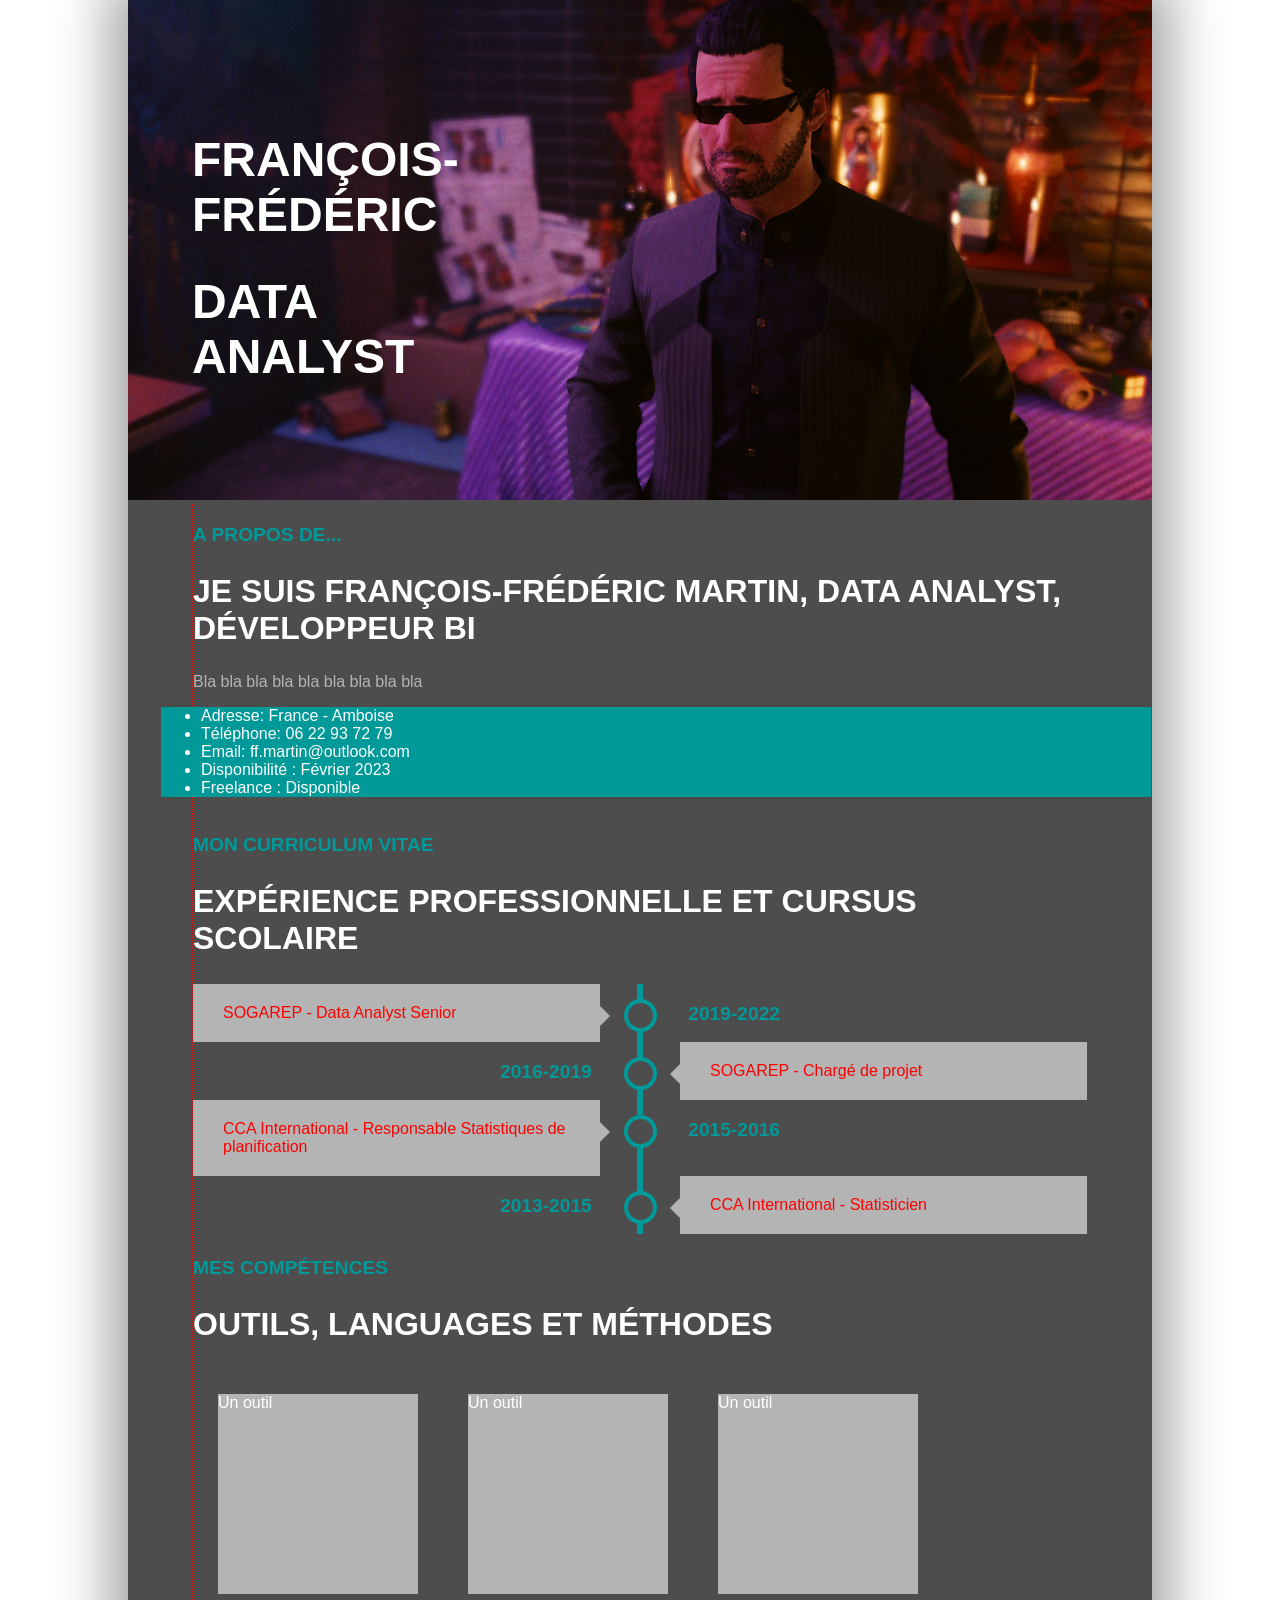
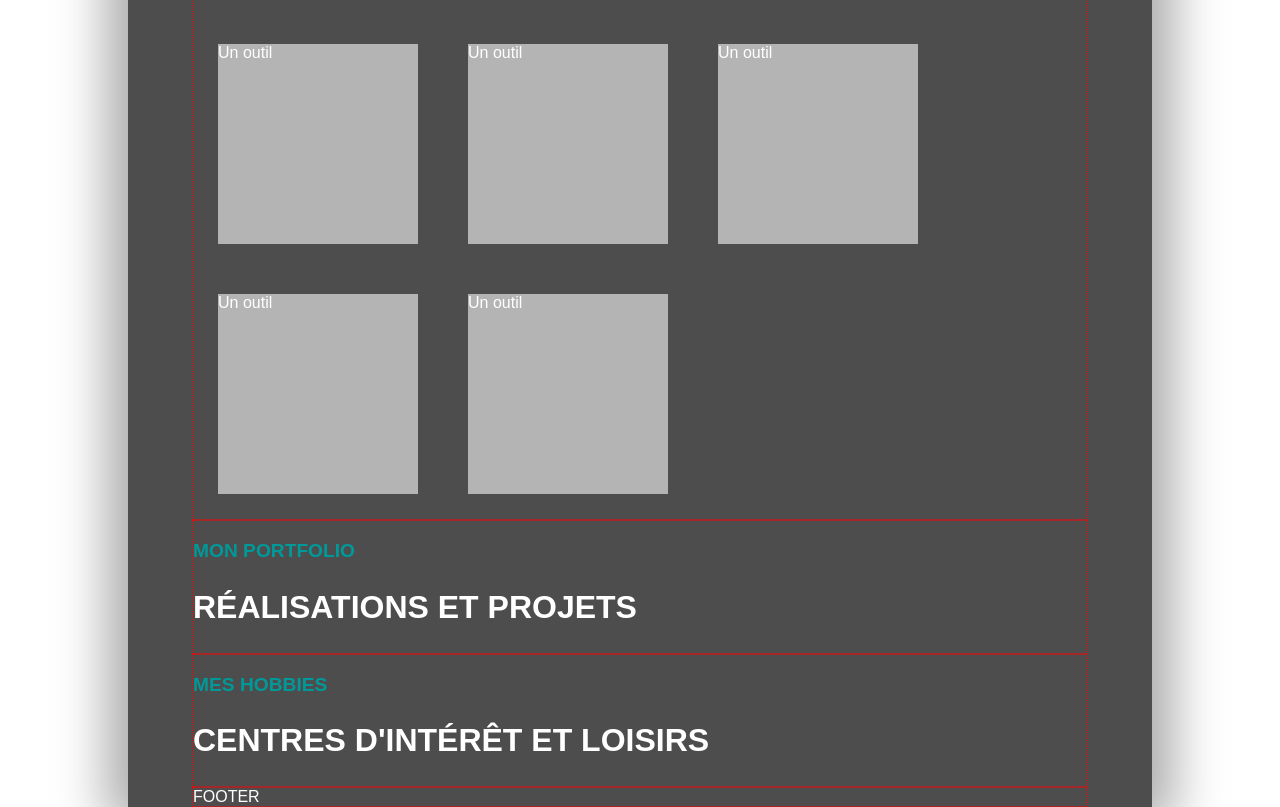
<file: index.html>
<!DOCTYPE html>
<html lang="fr">
    <head>
        <meta charset="utf-8">
        <title>CV François-Frédéric Martin</title>
        <meta name="viewport" content="width=device-width, initial-scale=1">
        <!-- Styling -->
        <link rel="stylesheet" href="styles/style.css">
    </head>
    <body>
        <div class="main-wrapper">
            <div class="header">
                <img class="header" src="./medias/header.png" alt="I'm beautiful !"/>
                <div class="text">
                    <h1>François-Frédéric </h1>
                    <h1>Data Analyst</h1>
                </div>
            </div>
            <div class="section">
                <h3>A propos de...</h3>
                <h2>Je suis François-Frédéric MARTIN, Data Analyst, Développeur BI</h2>
                <p>Bla bla bla bla bla bla bla bla bla</p>
                <div class="overflow primary">
                    <ul>
                        <li>Adresse: France - Amboise</li>
                        <li>Téléphone: 06 22 93 72 79</li>
                        <li>Email: ff.martin@outlook.com</li>
                        <li>Disponibilité : Février 2023</li>
                        <li>Freelance : Disponible</li>
                    </ul>
                </div>
            </div>
            <div class="section">
                <h3>Mon Curriculum Vitae</h3>
                <h2>Expérience professionnelle et cursus scolaire</h2>
                <div class="curriculum">
                    <div class="timeline">
                        <div class="event left">
                            <div class="dates">
                                <h3>2019-2022</h3>
                            </div>
                            <div class="content">
                                SOGAREP - Data Analyst Senior
                            </div>
                        </div>
                        <div class="event right">
                            <div class="dates">
                                <h3>2016-2019</h3>
                            </div>
                            <div class="content">
                                SOGAREP - Chargé de projet
                            </div>
                        </div>
                        <div class="event left">
                            <div class="dates">
                                <h3>2015-2016</h3>
                            </div>
                            <div class="content">
                                CCA International - Responsable Statistiques de planification    
                            </div>
                        </div>
                        <div class="event right">
                            <div class="dates">
                                <h3>2013-2015</h3>
                            </div>
                            <div class="content">
                                CCA International - Statisticien    
                            </div>
                        </div>
                    </div>                    
                </div>
            </div>
            <div class="section">
                <h3>Mes compétences</h3>
                <h2>Outils, languages et méthodes</h2>
                <div class="tools">
                    <div class="tool">Un outil</div>
                    <div class="tool">Un outil</div>
                    <div class="tool">Un outil</div>
                    <div class="tool">Un outil</div>
                    <div class="tool">Un outil</div>
                    <div class="tool">Un outil</div>
                    <div class="tool">Un outil</div>
                    <div class="tool">Un outil</div>
                </div>
            </div>   
            <div class="section">
                <h3>Mon portfolio</h3>
                <h2>Réalisations et Projets</h2>
            </div>   
            <div class="section">
                <h3>Mes hobbies</h3>
                <h2>Centres d'intérêt et loisirs</h2>
            </div>   
            <div class="section">
                FOOTER
            </div>        
        </div>
    </body>
</html>
</file>
<file: styles/style.css>
:root {
    --color-white: rgb(255,255,255);
    --color-light: rgb(180,180,180);
    --color-dark: rgb(77,77,77);
    --color-primary: rgb(0,153,153);
    --color-secondary: rgb(153,0,153);
    --color-ternary: rgb(153,153,0);

}

body{
    font-family: Verdana, Geneva, Tahoma, sans-serif;
    padding: 0;
    margin: 0;
    color:var(--color-white);
}

h1{
    font-size: 3rem;
    text-transform: uppercase;
    color:var(--color-white);
}
h2{
    font-size: 2rem;
    text-transform: uppercase;
    color:var(--color-white);
}
h3{
    font-size:1.2rem;
    text-transform: uppercase;
    color:var(--color-primary);
}
p{
    color:var(--color-light);
}

/* Main wrapper */
div.main-wrapper{
    width: 70%;
    height: 100%;
    margin: auto;
    background-color: var(--color-dark);
    box-shadow: 0px 0px 50px 20px rgb(0,0,0,0.35);
    padding-left: 4rem;
    padding-right: 4rem;
    display: flex;
    flex-direction: column;
}
@media screen and (max-width: 600px){
    div.main-wrapper{
        width: 95%;
        margin: auto;
        padding-left: .5rem;
        padding-right: .5rem;
    }
}

/* Sections */
div.section{
    border: 1px red dotted;
}
div.primary{
    background-color: var(--color-primary);
}
    div.primary p{
        color:var(--color-white);
    }
div.overflow{
    margin-left: -2rem;
    margin-right: -4rem;
}
@media screen and (max-width: 600px){
    div.overflow{
        margin-left: -0.5rem;
        margin-right: -0.5rem;
    }
}

div.header{
    margin-left: -4rem;
    margin-right: -4rem;
}
img.header{
    width:100%;
    height: 500px;
    object-fit:none;
}
div.header > div.text{
    margin-left:4rem;
    position: absolute;
    top: 100px;
    width: 25%;
}
div.tools{
    display: flex;
    flex-direction: row;
    flex-wrap: wrap;
}
div.tool{
    background-color: var(--color-light);
    width: 200px;
    height: 200px;
    margin: 25px;
}
/* Curriculum */
.timeline{
    position: relative;
    max-width: 1200px;
    margin: 0 auto;
}
.timeline::after{
    content:'';
    position: absolute;
    width: 6px;
    background-color: var(--color-primary);
    top: 0;
    bottom: 0;
    left: 50%;
    margin-left: -3px;
}
.event{
    position: relative;
    background-color: inherit;
    width: 50%;
}
.event::after{
    content: '';
    position: absolute;
    width: 25px;
    height: 25px;
    right: -17px;
    background-color: var(--color-dark);
    border: 4px solid var(--color-primary);
    top: 15px;
    border-radius: 50%;
    z-index: 1;
}
.timeline > .left {
    left:0;
}
.timeline > .right {
    left:50%;
}
.timeline > .left::before {
    content: " ";
    height: 0;
    position: absolute;
    top: 22px;
    width: 0;
    z-index: 1;
    right: 30px;
    border: medium solid var(--color-light);
    border-width: 10px 0 10px 10px;
    border-color: transparent transparent transparent var(--color-light);
}
.timeline > .right::before {
    content: " ";
    height: 0;
    position: absolute;
    top: 22px;
    width: 0;
    z-index: 1;
    left: 30px;
    border: medium solid var(--color-light);
    border-width: 10px 10px 10px 0;
    border-color: transparent var(--color-light)transparent transparent;
}
.timeline > .right::after {
    left: -16px;
}
.timeline > .right > .content{
    margin-left: 40px
}
.timeline > .left > .content{
    margin-right: 40px
}
.timeline > .right > .dates{
    margin-left: -140px;
    float:left;
}
.timeline > .left > .dates{
    margin-right: -140px;
    float:right;
}
.event > .content{
    padding: 20px 30px;
    background-color: var(--color-light);
    position: relative;
    color: red;
}
@media screen and (max-width: 600px){
    .timeline{
        max-width: 600px;
    }
    .timeline::after{
        width: 6px;
        left: 140px;
        margin-left: -3px;
    }
    .event{
        width: 100%;
        margin-top: 10px;
    }
    .timeline > .left {
        left:140px;
    }
    .timeline > .right {
        left:140px;
    }
    .timeline > .left::before {
        left: 30px;
        border-width: 10px 10px 10px 0;
        border-color: transparent var(--color-light)transparent transparent;
    }
    .timeline > .right::before {
        left: 30px;
        border-width: 10px 10px 10px 0;
        border-color: transparent var(--color-light)transparent transparent;
    }
    .timeline > .right::after {
        left: -16px;
    }
    .timeline > .left::after {
        left: -16px;
    }
    .timeline > .right > .content{
        margin-left: 40px
    }
    .timeline > .left > .content{
        margin-left: 40px
    }
    .timeline > .right > .dates{
        margin-left: -140px;
        float:left;
    }
    .timeline > .left > .dates{
        margin-left: -140px;
        float:left;
    }
    .event > .content{
        padding: 20px 30px;
        background-color: var(--color-light);
        position: relative;
        color: red;
    }

}
</file>
